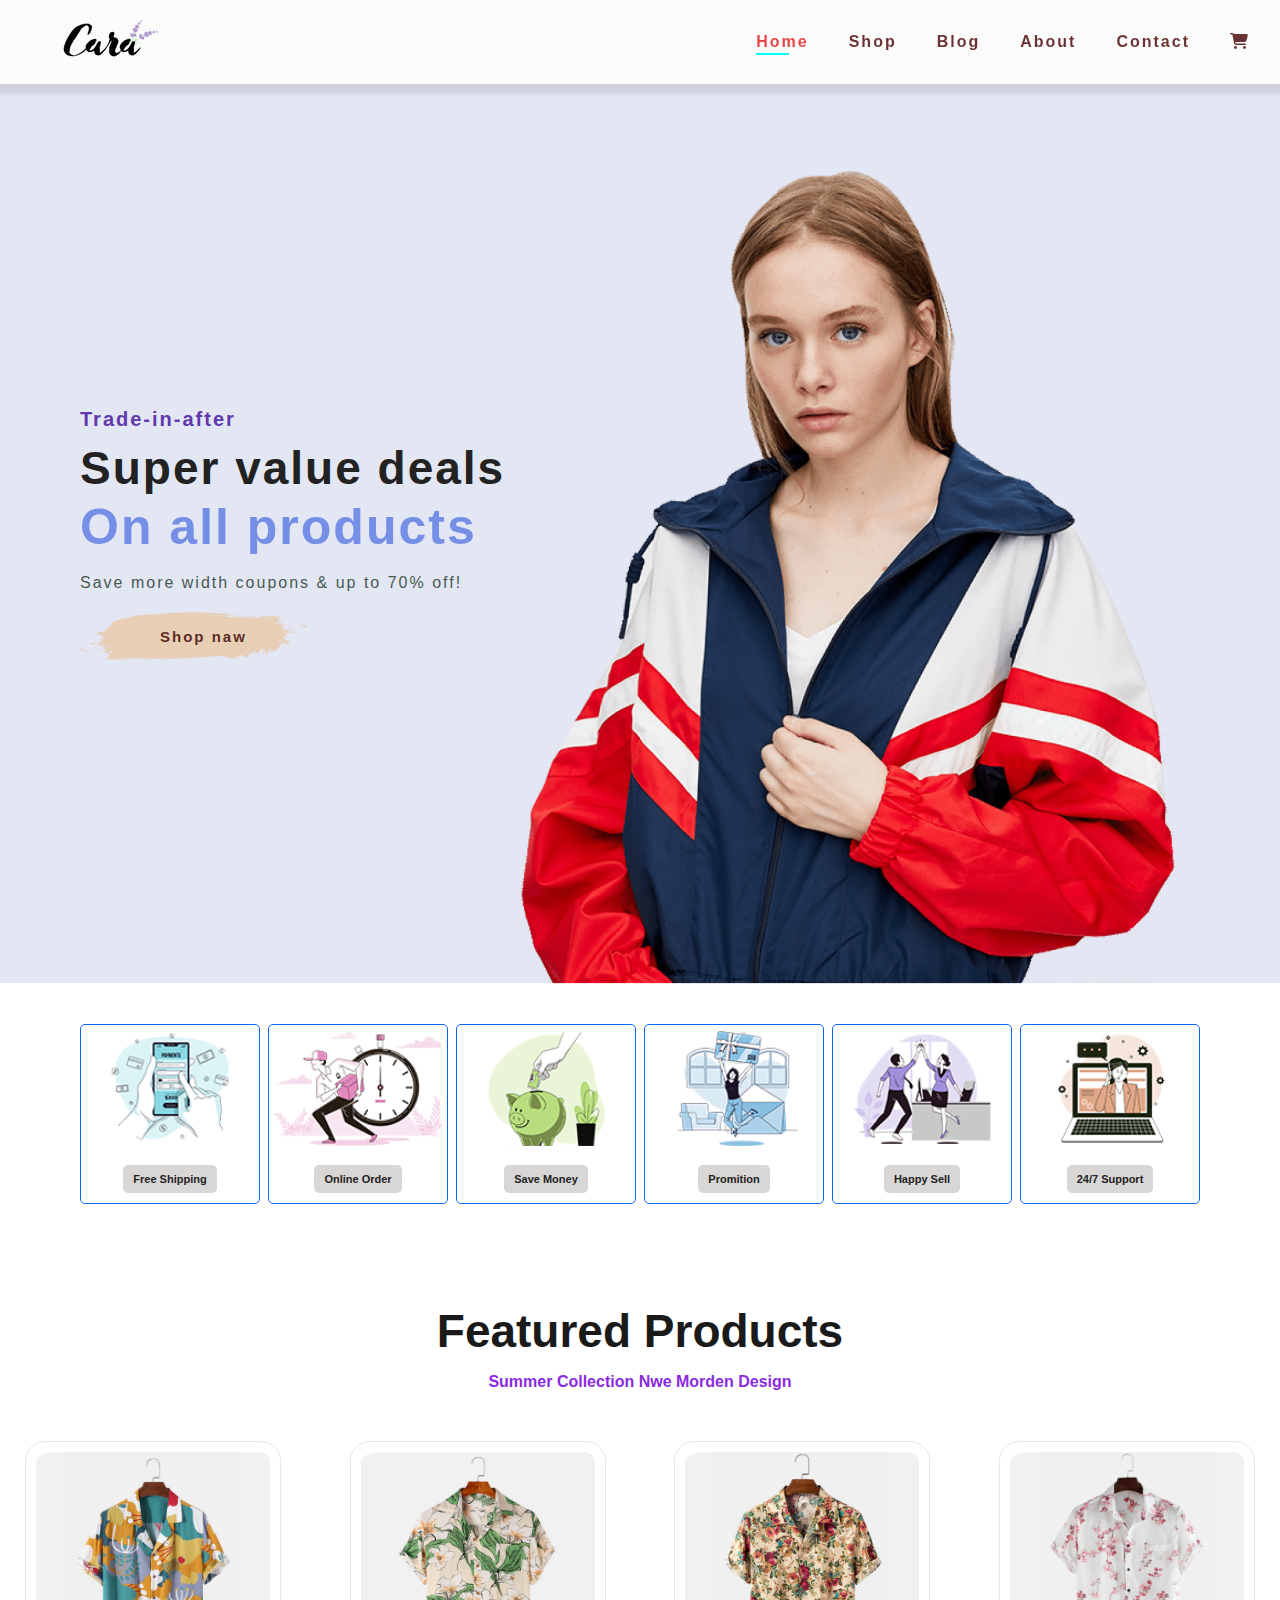
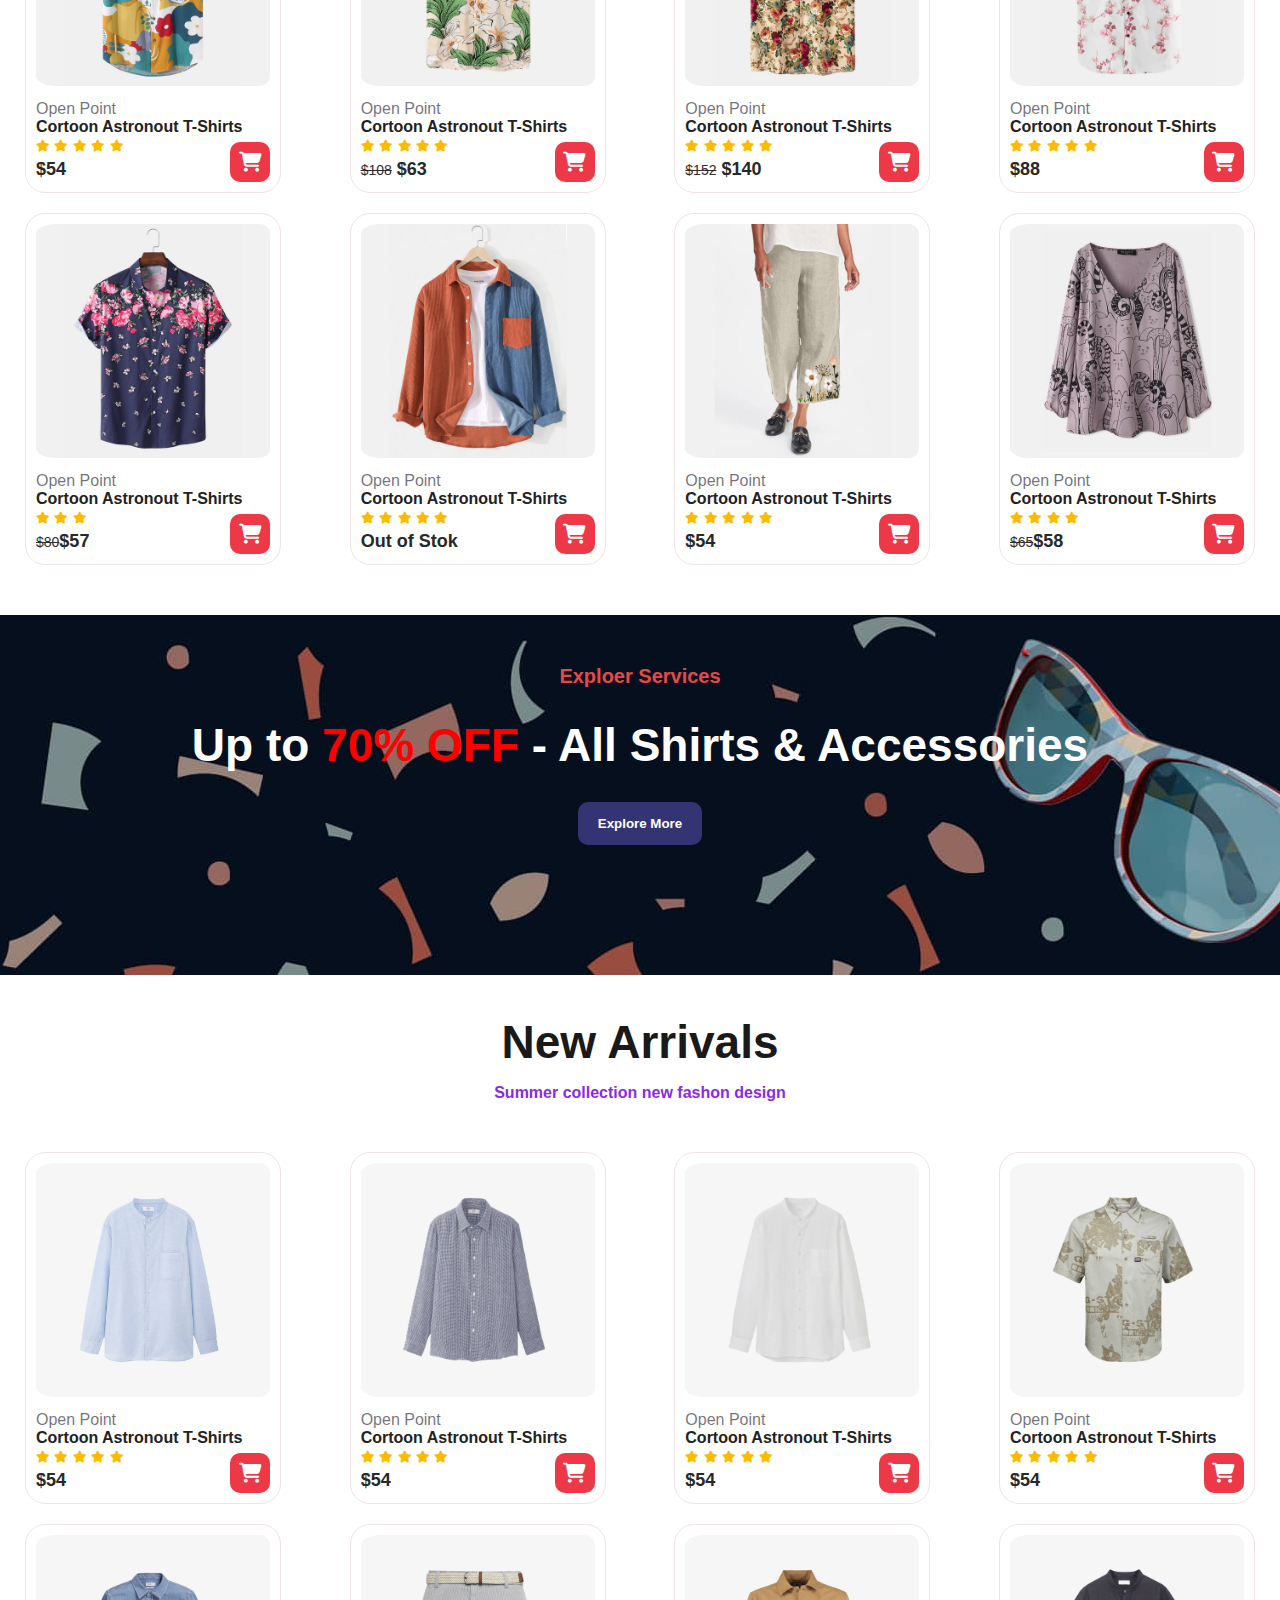
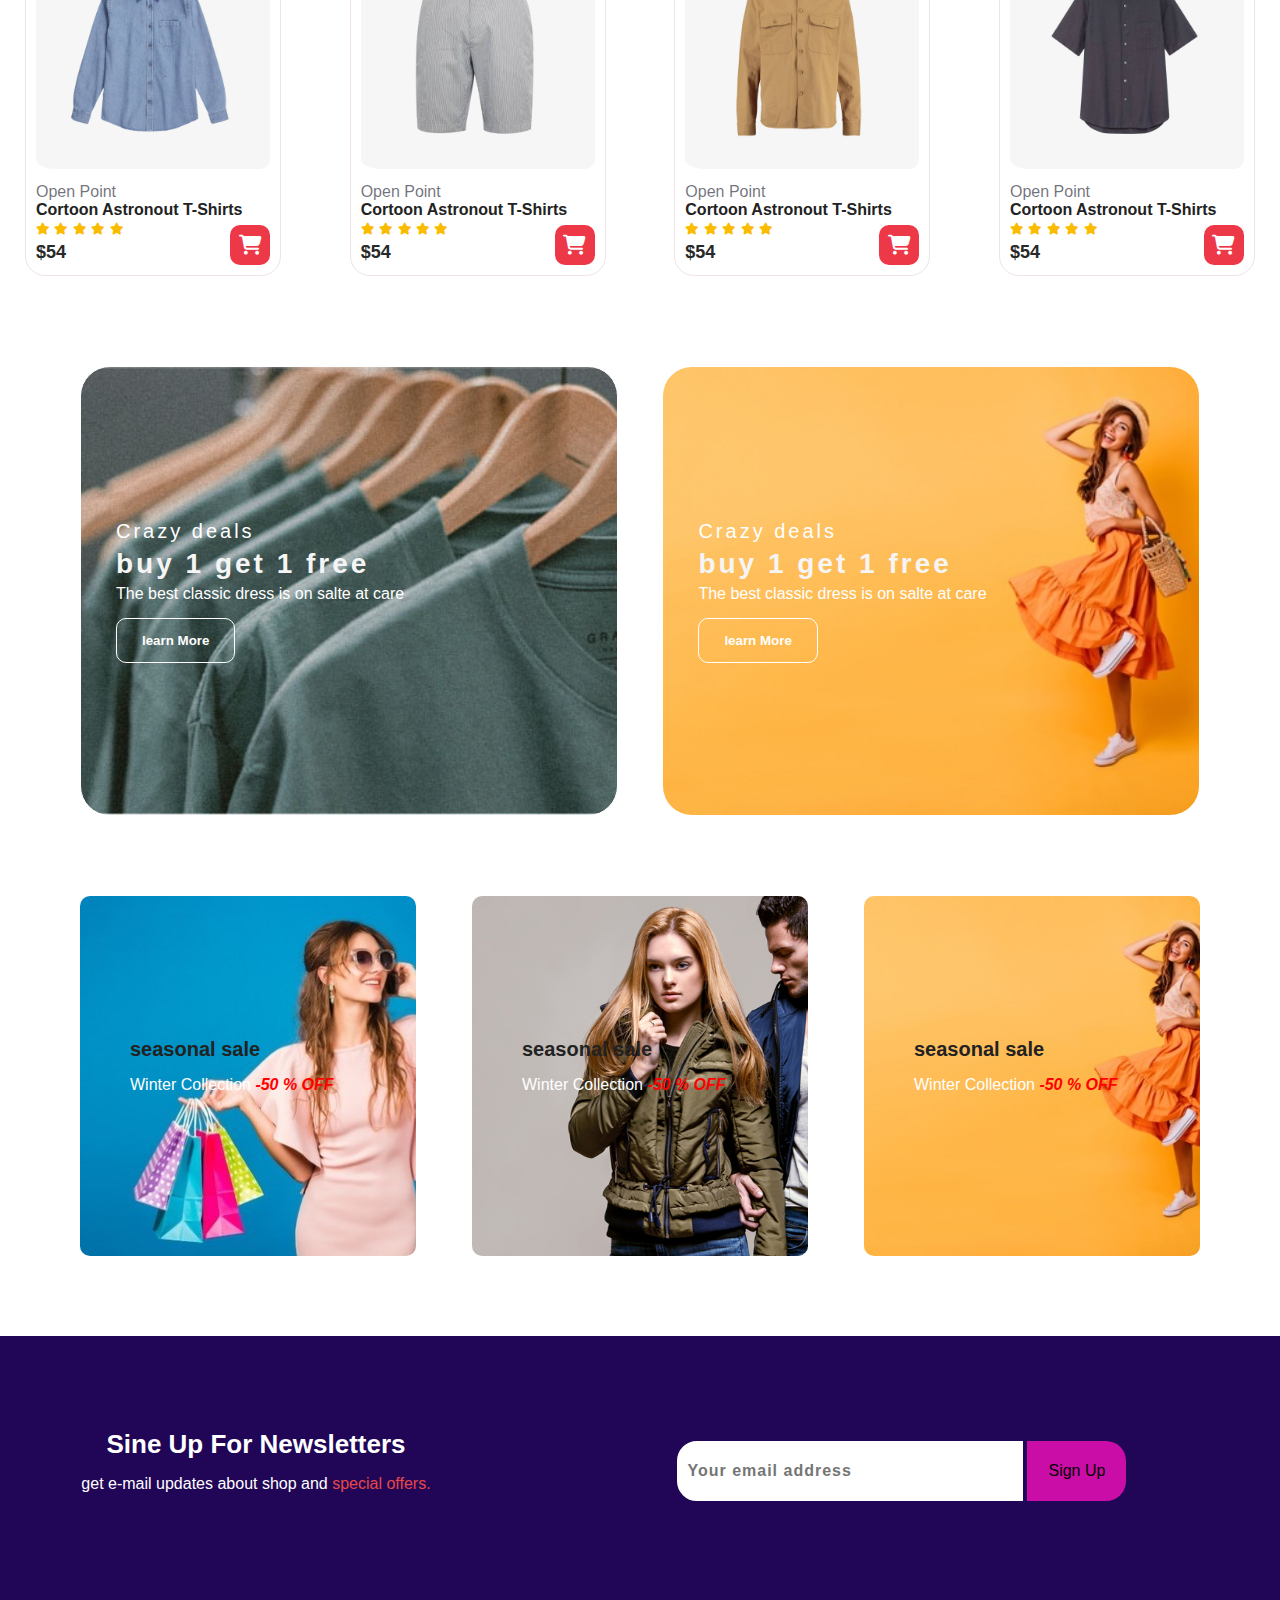
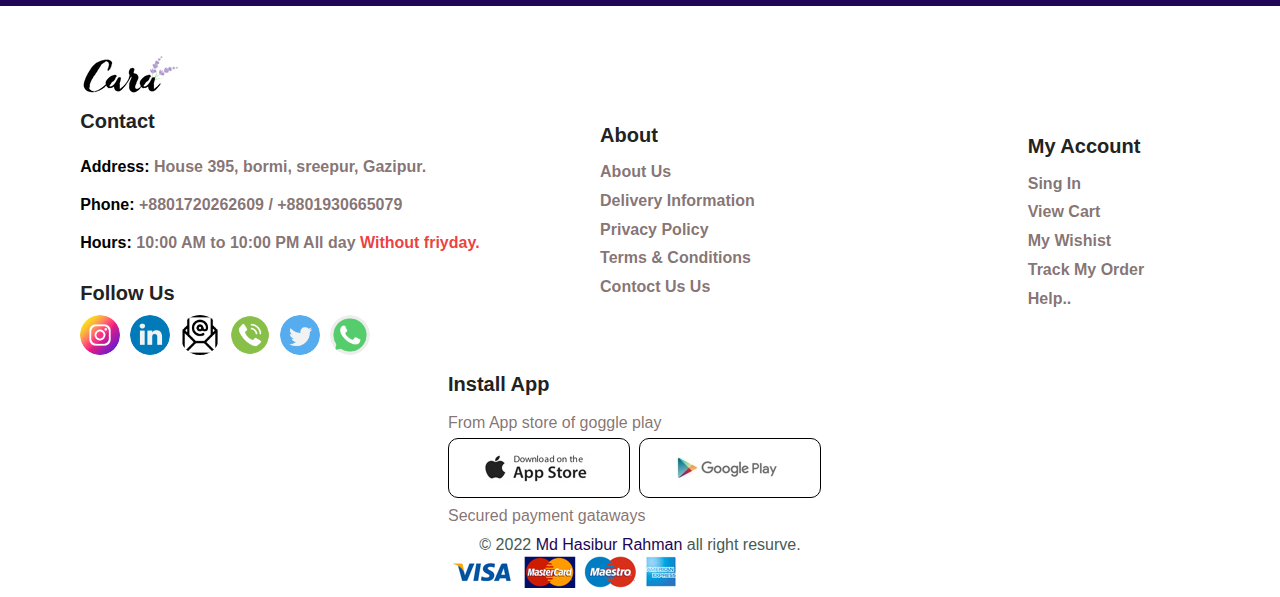
<file: index.html>
<!DOCTYPE html>
<html lang="en">
<head>
    <meta charset="UTF-8">
    <meta http-equiv="X-UA-Compatible" content="IE=edge">
    <meta name="viewport" content="width=device-width, initial-scale=1.0">
    <title>E-comarce_Project_by_Md_Hasibur_Rahman</title>
    <link rel="stylesheet" href="https://cdnjs.cloudflare.com/ajax/libs/font-awesome/6.4.2/css/all.min.css" />
   
    <link rel="stylesheet" href="./css/style.css">
    
</head>
<body>
    <!-- <audio autoplay loop>
        <source src="iPhone 7 - Widescreen_HIGH.mp4">
    </audio> -->
    <section id="header">
        <a href="index.html"><img src="./img/logo.png" class="logo" alt=""></a>
        <div>
            <ul id="navbar">
                <a href="#" id="close"> <i class="fa fa-times"></i></a>

                <li><a class="active" href="index.html"> Home</a></li>
                <li><a href="./dt05-11-2k22/index.html">Shop</a></li>
                <li><a href="./dt05-11-2k22/index.html">Blog</a></li>
                <li><a href="./dt05-11-2k22/index.html">About</a></li>
                <li><a href="./dt05-11-2k22/index.html">Contact</a></li>
                <li><a href="card.html"><i class="fa fa-cart-shopping"></i></a></li>
              
                
            </ul>
        </div>
        <div id="mobile">
            <a href="card.html"><i class="fa fa-cart-shopping"></i></a>
            <i id="bar" class="fas fa-outdent"></i>
        </div>
    </section>
    <section id="hero">
        <h4>Trade-in-after</h4>
        <h2>Super value deals</h2>
        <h1>On all products</h1>
        <p>Save more width coupons & up to 70% off!</p>
        <a href="./dt05-11-2k22/index.html" class="btn" style="text-decoration: none;">Shop naw</a>
        <!-- <button class="btn">Shop naw</button> -->
    </section>
    <section id="features" class="section-p1">
        <div class="item">
            <img src="./img/features/f1.png" alt="">
            <h4>Free Shipping</h4>
        </div>
        <div class="item">
            <img src="./img/features/f2.png" alt="">
            <h4>Online Order</h4>
        </div>
        <div class="item">
            <img src="./img/features/f3.png" alt="">
            <h4>Save Money</h4>
        </div>
        <div class="item">
            <img src="./img/features/f4.png" alt="">
            <h4>Promition</h4>
        </div>
        <div class="item">
            <img src="./img/features/f5.png" alt="">
            <h4>Happy Sell</h4>
        </div>
        <div class="item">
            <img src="./img/features/f6.png" alt="">
            <h4>24/7 Support</h4>
            
        </div>
        
    </section>
    <div id="product" class="section-m1">
        <div class="productTitle">
            <h2>Featured Products</h2>
            <p>Summer Collection Nwe Morden Design</p>
        </div>
        <div class="pro">
            <img src="./img/products/f1.jpg" alt="">
            <span>Open Point</span>
            <h4>Cortoon Astronout T-Shirts</h4>
            <i class="fa fa-star"></i>
            <i class="fa fa-star"></i>
            <i class="fa fa-star"></i>
            <i class="fa fa-star"></i>
            <i class="fa fa-star"></i>
            <h3>$54</h3>
            <div class="shop"><i class="fa fa-cart-shopping"></i></div>

        </div>
        <div class="pro">
            <img src="./img/products/f2.jpg" alt="">
            <span>Open Point</span>
            <h4>Cortoon Astronout T-Shirts</h4>
            <i class="fa fa-star"></i>
            <i class="fa fa-star"></i>
            <i class="fa fa-star"></i>
            <i class="fa fa-star"></i>
            <i class="fa fa-star"></i>
            <h3><s>$108</s> $63</h3>
            <div class="shop"><i class="fa fa-cart-shopping"></i></div>

        </div>
        <div class="pro">
            <img src="./img/products/f3.jpg" alt="">
            <span>Open Point</span>
            <h4>Cortoon Astronout T-Shirts</h4>
            <i class="fa fa-star"></i>
            <i class="fa fa-star"></i>
            <i class="fa fa-star"></i>
            <i class="fa fa-star"></i>
            <i class="fa fa-star"></i>
            <h3> <s>$152</s> $140</h3>
            <div class="shop"><i class="fa fa-cart-shopping"></i></div>

        </div>
        <div class="pro">
            <img src="./img/products/f4.jpg" alt="">
            <span>Open Point</span>
            <h4>Cortoon Astronout T-Shirts</h4>
            <i class="fa fa-star"></i>
            <i class="fa fa-star"></i>
            <i class="fa fa-star"></i>
            <i class="fa fa-star"></i>
            <i class="fa fa-star"></i>
            <h3>$88</h3>
            <div class="shop"><i class="fa fa-cart-shopping"></i></div>

        </div>
        <div class="pro">
            <img src="./img/products/f5.jpg" alt="">
            <span>Open Point</span>
            <h4>Cortoon Astronout T-Shirts</h4>
            <i class="fa fa-star"></i>
            <i class="fa fa-star"></i>
            <i class="fa fa-star"></i>
            <h3><s>$80</s>$57</h3>
            <div class="shop"><i class="fa fa-cart-shopping"></i></div>

        </div>
        <div class="pro">
            <img src="./img/products/f6.jpg" alt="">
            <span>Open Point</span>
            <h4>Cortoon Astronout T-Shirts</h4>
            <i class="fa fa-star"></i>
            <i class="fa fa-star"></i>
            <i class="fa fa-star"></i>
            <i class="fa fa-star"></i>
            <i class="fa fa-star"></i>
            <h3>Out of Stok</h3>
            <div class="shop"><i class="fa fa-cart-shopping"></i></div>

        </div>
        <div class="pro">
            <img src="./img/products/f7.jpg" alt="">
            <span>Open Point</span>
            <h4>Cortoon Astronout T-Shirts</h4>
            <i class="fa fa-star"></i>
            <i class="fa fa-star"></i>
            <i class="fa fa-star"></i>
            <i class="fa fa-star"></i>
            <i class="fa fa-star"></i>
            <h3>$54</h3>
            <div class="shop"><i class="fa fa-cart-shopping"></i></div>

        </div>
        <div class="pro">
            <img src="./img/products/f8.jpg" alt="">
            <span>Open Point</span>
            <h4>Cortoon Astronout T-Shirts</h4>
            <i class="fa fa-star"></i>
            <i class="fa fa-star"></i>
            <i class="fa fa-star"></i>
            <i class="fa fa-star"></i>
            <h3><s>$65</s>$58</h3>
            <div class="shop"><i class="fa fa-cart-shopping"></i></div>

        </div>
       
    </div>
    <div id="exploreSection" class="Section-m1">
        <p>Exploer Services</p>
        <h2>Up to <Span>70% OFF</Span> - All Shirts & Accessories</h2>
        <button>Explore More</button>
    </div>
    <div id="product" class="section-m1 newProduct">
        <div class="productTitle">
            <h2>New Arrivals</h2>
            <p>Summer collection new fashon design</p>
        </div>
        <div class="pro">
            <img src="./img/products/n1.jpg" alt="">
            <span>Open Point</span>
            <h4>Cortoon Astronout T-Shirts</h4>
            <i class="fa fa-star"></i>
            <i class="fa fa-star"></i>
            <i class="fa fa-star"></i>
            <i class="fa fa-star"></i>
            <i class="fa fa-star"></i>
            <h3>$54</h3>
            <div class="shop"><i class="fa fa-cart-shopping"></i></div>
        </div>
        <div class="pro">
            <img src="./img/products/n2.jpg" alt="">
            <span>Open Point</span>
            <h4>Cortoon Astronout T-Shirts</h4>
            <i class="fa fa-star"></i>
            <i class="fa fa-star"></i>
            <i class="fa fa-star"></i>
            <i class="fa fa-star"></i>
            <i class="fa fa-star"></i>
            <h3>$54</h3>
            <div class="shop"><i class="fa fa-cart-shopping"></i></div>
        </div>
        <div class="pro">
            <img src="./img/products/n3.jpg" alt="">
            <span>Open Point</span>
            <h4>Cortoon Astronout T-Shirts</h4>
            <i class="fa fa-star"></i>
            <i class="fa fa-star"></i>
            <i class="fa fa-star"></i>
            <i class="fa fa-star"></i>
            <i class="fa fa-star"></i>
            <h3>$54</h3>
            <div class="shop"><i class="fa fa-cart-shopping"></i></div>
        </div>
        <div class="pro">
            <img src="./img/products/n4.jpg" alt="">
            <span>Open Point</span>
            <h4>Cortoon Astronout T-Shirts</h4>
            <i class="fa fa-star"></i>
            <i class="fa fa-star"></i>
            <i class="fa fa-star"></i>
            <i class="fa fa-star"></i>
            <i class="fa fa-star"></i>
            <h3>$54</h3>
            <div class="shop"><i class="fa fa-cart-shopping"></i></div>
        </div>
        <div class="pro">
            <img src="./img/products/n5.jpg" alt="">
            <span>Open Point</span>
            <h4>Cortoon Astronout T-Shirts</h4>
            <i class="fa fa-star"></i>
            <i class="fa fa-star"></i>
            <i class="fa fa-star"></i>
            <i class="fa fa-star"></i>
            <i class="fa fa-star"></i>
            <h3>$54</h3>
            <div class="shop"><i class="fa fa-cart-shopping"></i></div>
        </div>
        <div class="pro">
            <img src="./img/products/n6.jpg" alt="">
            <span>Open Point</span>
            <h4>Cortoon Astronout T-Shirts</h4>
            <i class="fa fa-star"></i>
            <i class="fa fa-star"></i>
            <i class="fa fa-star"></i>
            <i class="fa fa-star"></i>
            <i class="fa fa-star"></i>
            <h3>$54</h3>
            <div class="shop"><i class="fa fa-cart-shopping"></i></div>
        </div>
        <div class="pro">
            <img src="./img/products/n7.jpg" alt="">
            <span>Open Point</span>
            <h4>Cortoon Astronout T-Shirts</h4>
            <i class="fa fa-star"></i>
            <i class="fa fa-star"></i>
            <i class="fa fa-star"></i>
            <i class="fa fa-star"></i>
            <i class="fa fa-star"></i>
            <h3>$54</h3>
            <div class="shop"><i class="fa fa-cart-shopping"></i></div>
        </div>
        <div class="pro">
            <img src="./img/products/n8.jpg" alt="">
            <span>Open Point</span>
            <h4>Cortoon Astronout T-Shirts</h4>
            <i class="fa fa-star"></i>
            <i class="fa fa-star"></i>
            <i class="fa fa-star"></i>
            <i class="fa fa-star"></i>
            <i class="fa fa-star"></i>
            <h3>$54</h3>
            <div class="shop"><i class="fa fa-cart-shopping"></i></div>
        </div>
    </div>
    <section id="banner" class="section-p1">
        <div class="box box_1">
            <h4>Crazy deals</h4>
            <h3>buy 1 get 1 free</h3>
            <span>The best classic dress is on salte at care</span>
            <button class="btn">learn More</button>
        </div>
        <div class="box box_2">
            <h4>Crazy deals</h4>
            <h3>buy 1 get 1 free</h3>
            <span>The best classic dress is on salte at care</span>
            <button class="btn">learn More</button>
        </div>
    </section>
    <section id="banner" class="section-p1">
        <div class="sm_box box_01">
            <h4>seasonal sale</h4>
            <p>Winter collection <span>-50 % OFF</span></p>
        </div>
        <div class="sm_box box_02">
            <h4>seasonal sale</h4>
            <p>Winter collection <span>-50 % OFF</span></p>
        </div>
        <div class="sm_box box_03">
            <h4>seasonal sale</h4>
            <p>Winter collection <span>-50 % OFF</span></p>
        </div>
    </section>
    <section id="signUp">
        <div class="text">
            <h3>Sine Up For newsletters</h3>
            <p>get e-mail updates about shop and <span>special offers.</span></p>
        </div>
        <div class="signBox">
            <input type="email" name="" placeholder="Your email address" id="">
            <a href="#">Sign Up</a>
        </div>
    </section>
    <footer>
    <section id="footer" class="section-m1">
        <div class="cal contact">
            <img src="./img/logo.png" alt="">
            <h4>Contact</h4>
            <p>Address: <span>House 395, bormi, sreepur, Gazipur.</span></p>
            <p>Phone: <span>+8801720262609 / +8801930665079</span></p>
            <p>Hours: <span>10:00 AM to 10:00 PM All day <span class="friday">Without friyday.</span> </span></p>
            <h4>Follow Us</h4>
            <ul>
                <li><a href="#"><img src="./img/social/instagram.png" alt=""></a></li>
                <li><a href="#"><img src="./img/social/linkedin.png" alt=""></a></li>
                <li><a href="#"><img src="./img/social/mail.png" alt=""></a></li>
                <li><a href="#"><img src="./img/social/telephone-call.png" alt=""></a></li>
                <li><a href="#"><img src="./img/social/twitter.png" alt=""></a></li>
                <li><a href="#"><img src="./img/social/whatsapp.png" alt=""></a></li>
            </ul>
        </div>
        <div class="cal about">
            <h4>About</h4>
            <a href="#">About Us</a>
            <a href="#">Delivery Information</a>
            <a href="#">Privacy Policy</a>
            <a href="#">Terms & Conditions</a>
            <a href="#">contoct Us Us</a>
        </div>
        <div class="cal myAccount">
            <h4>My Account</h4>
            <a href="#">sing In</a>
            <a href="#">View Cart</a>
            <a href="#">My Wishist</a>
            <a href="#">Track My order</a>
            <a href="#">Help..</a>
        </div>
        <div class="cal app">
            <h4>Install App</h4>
            <span>From App store of goggle play</span>
            <a href="#" class="applink"><img src="./img/pay/app.jpg" alt=""></a>
            <a href="#" class="applink"><img src="./img/pay/play.jpg" alt=""></a>
            <span>Secured payment gataways</span>
            <a href="#"><img class="payment" src="./img/pay/pay.png" alt=""></a>
        </div>
    </section>
        <section id="copyright">
            <div class="foot">
                <p>&copy; 2022 <a href="#">Md Hasibur Rahman </a> all right resurve.</p>
            </div>
        </section>
    </footer>

    <script src="./js/script.js"></script>
    
</body>
</html>
</file>
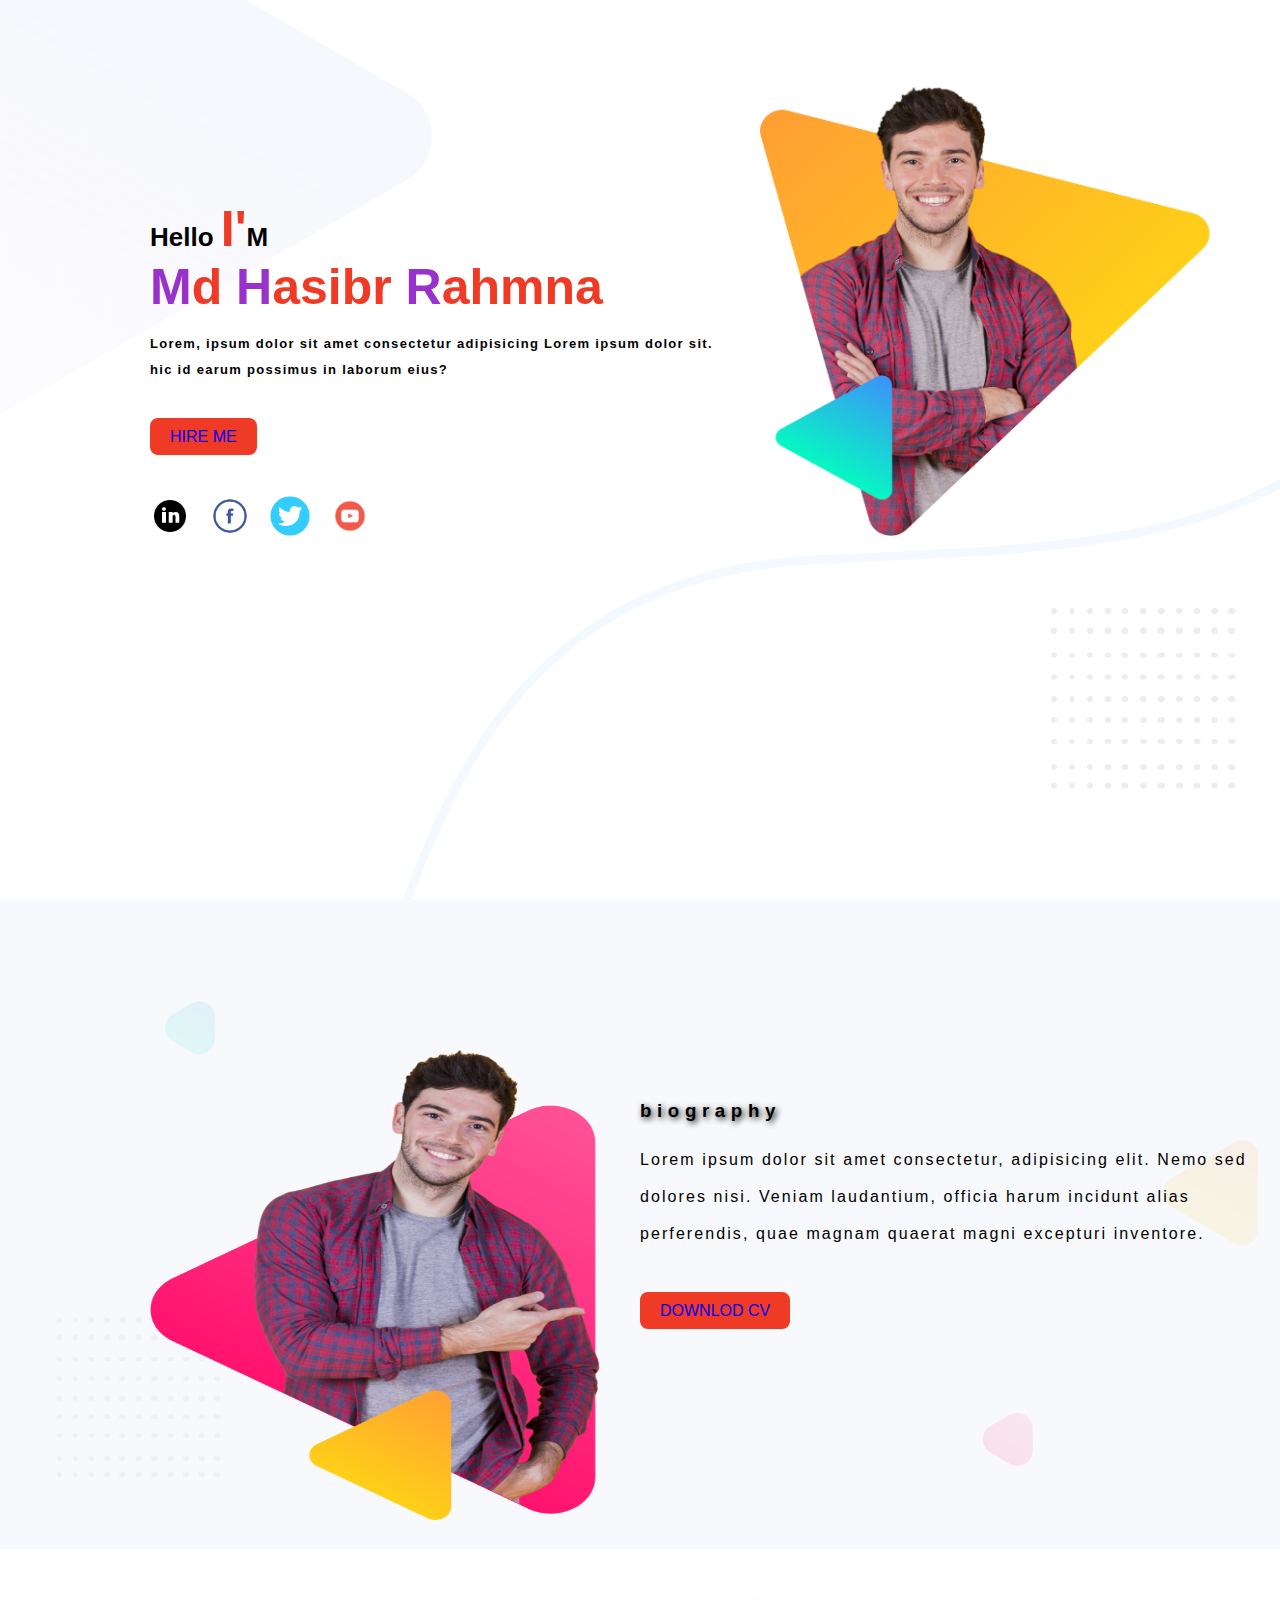
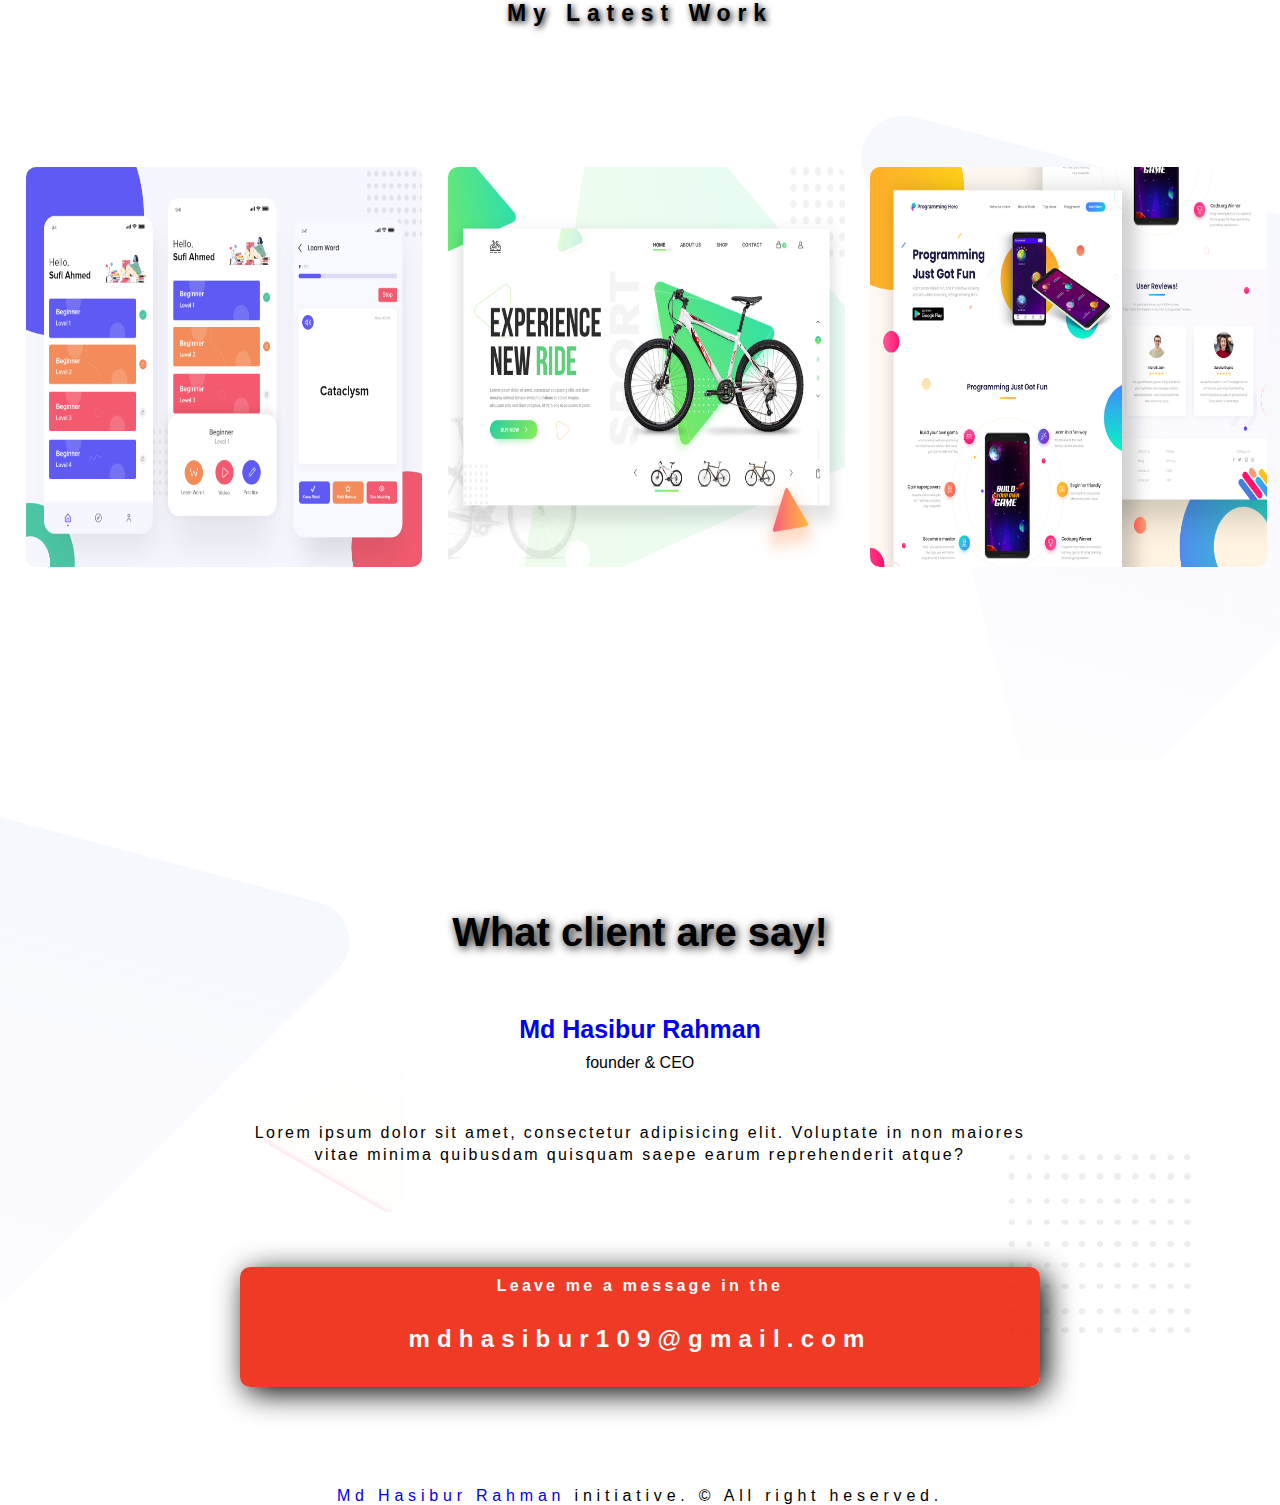
<file: dt05-11-2k22/index.html>
<!DOCTYPE html>
<html lang="en">
<head>
    <meta charset="UTF-8">
    <meta http-equiv="X-UA-Compatible" content="IE=edge">
    <meta name="viewport" content="width=device-width, initial-scale=1.0">
    <title>portfolio design by Md hasibur Rahman</title>
    <link rel="stylesheet" media="only screen and (max-width: 600px)" href="./mobile.css">
    <link rel="stylesheet" href="./css/style.css">
    
</head>
<body>
    <div class="haderContent">
        <div class="contern">
            <h3>hello <span>i'</span>m <br/> <span><span>M</span>d <span>H</span>asibr <span>R</span>ahmna</span></h3>
            <p>Lorem, ipsum dolor sit amet consectetur adipisicing  Lorem ipsum dolor sit.<br> hic id earum possimus in laborum eius?</p>
            <a class="btn" href="#">Hire me</a>
                <ul class="socialIcon">
                    <li><a href="#"><img src="./imges/linkden.png"></a></li>
                    <li><a href="#"><img src="./imges/facebook.png"></a></li>
                    <li><a href="#"><img src="./imges/twiter.png"></a></li>
                    <li><a href="#"><img src="./imges/youtube.png"></a></li>
                </ul>
        </div>
        <div class="imgeSide">
            <img src="./peter.png" alt="">
        </div>
    </div>
    <div class="biography">
        <div class="imgSide">
            <img src="./peter_dream.png">
        </div>
        <div class="contentSide">
            <h3>biography</h3>
            <div class="line"> 
                <div class="line2"></div>
            </div>
            <p>Lorem ipsum dolor sit amet consectetur, adipisicing elit. Nemo sed dolores nisi. Veniam laudantium, officia harum incidunt alias perferendis, quae magnam quaerat magni excepturi inventore.</p>
            <a href="#" class="btn">Downlod CV</a>
        </div>
    </div>
    <div class="work">
        <h3>My latest work</h3>
        <img src="./latest-work/work-1.png">
        <img src="./latest-work/work-2.jpg">
        <img src="./latest-work/work-3.jpg">
    </div>
    <div class="fotterArea">
        <h1>What client are say!</h1>
        <h4><a href="#">Md Hasibur Rahman</a></h4>
        <p class="founder">founder & CEO</p>
        <p class="details">Lorem ipsum dolor sit amet, consectetur adipisicing elit. Voluptate in non maiores vitae minima quibusdam quisquam saepe earum reprehenderit atque?</p>
        <div class="box">
            <p>Leave me a message in the</p>
            <h2>mdhasibur109@gmail.com</h2>
        </div>
        <p class="copy"><a href="#">Md Hasibur Rahman</a> initiative. &copy All right heserved.</p>
    </div>
</body>
</html>
</file>
<file: css/style.css>
*{
    margin: 0;
    padding: 0;
    box-sizing: border-box;
    font-family: sans-serif;
}
body{
    width: 100%;
}
h1{
    font-size: 50px;
    line-height: 64px;
    color:#222;
}
h2{
    font-size: 46px;
    line-height: 54px;
    color:#222;
}
h4{
    font-size: 20px;
    color:#222;

}
h6{
    font-weight: 700;
    font-size: 12px;
}
p{
    font-size: 16px;
    color:#465b52;
    margin: 15px 0 20px 0;

}
.section-p1{
    padding: 40px 80px;
}
.section-m1{
    margin: 40px 0;
}
/* Header section start */
#header{
    /* width: 100%; */
    display: flex;
    background-color: #fafafae0;
    align-items: center;
    justify-content: space-between;
    padding: 20px 0;
    box-shadow: -1px 7px 5px 3px rgba(0, 0, 0, 0.09);
    position: sticky;
    top: 0;
    left: 0;
    z-index: 10;


}
#header a img{
    margin-left: 60px;
}
#navbar{
    display: flex;
    align-items: center;
    justify-content: center;
    margin-right: 10px;
}
#navbar li{
    list-style: none;
    /* margin-left: 30px; */
    padding: 0 20px;
    position: relative;

}

#navbar li a{
    text-decoration: none;
    color:#500f0fd8;
    font-size: 16px;
    font-weight: 600;
    letter-spacing: 2px;
    transition: all 0.4s ease;

}
#navbar li a:hover, #navbar li a.active{
    color:#e84848;
}
#navbar li a.active::after, #navbar li a:hover::after{
    content: "";
    width: 35%;
    height: 2px;
    background-color: #00ffff;
    position: absolute;
    bottom: -4px;
    left: 20px;
}
#navbar li:last-child a:hover::after{
    content: none;
    width: 0;
    height: 0;
}

/* Home ::hero section start */
#hero{
    width: 100%;
    height: 100vh;
    background-image: url(./img/hero4.png);
    background-position: top 25% right 0 ;
    background-repeat: no-repeat;
    background-size: cover;
    padding: 0 80px;
    display: flex;  /*!important */
    flex-direction: column;  /*!important */
    align-items: flex-start;
    justify-content: center;
    letter-spacing: 2px;
}
#hero h4{
    color: #6039ae;
    margin-bottom: 10px;
}
#hero h1{
    color: #466adfb3;
}
#hero .btn{
    border: none;
    background-image: url(./img/button.png);
    background-position: center;
    background-color: transparent;
    background-repeat: no-repeat;
    padding: 16px 60px 16px 80px;
    font-size: 15px;
    font-weight: 700;
    text-align: center;
    color: #491010e0;
    cursor: pointer;
    transition: 0.5s;
}
#hero .btn:hover{
    color: #ff0000;
}
/* features */
#features{
    display: flex;
    align-items: center;
    justify-content: space-between;
    flex-wrap: wrap;
}
#features .item{
    width: 180px;
    text-align: center;
    border: 1px solid rgb(8, 103, 246);
    margin-bottom: 20px;
    transition: all 0.5s ease;
    border-radius: 5px;
} 
#features .item h4{
    padding: 8px 10px;
    display: inline-block;
    color: #222;
    background-color: #d9d6d6;
    font-size: 11px;
    margin: 10px 20px;
    border-radius: 5px;
    cursor: pointer;
    transition: all 0.5s ease;
}  
#features .item h4:hover{
    background-color:#00ffff;;
}
#features .item img{
    width: 100%;
    padding: 5px;
}
#features .item:hover{
    box-shadow: 20px 20px 35px rgba(126, 36, 187, 0.2);
}
#product{
    width: 100%;
    align-items: center;
    text-align: center;
    display: flex;
    align-items: center;
    justify-content: space-between;
    flex-wrap: wrap;

    
}
.productTitle{
    display: block;
    width: 100%;
    text-align: center;
}
#product h2{
    color: #1a1a1a;
    font-weight: 700;
    font-size: 46px;
}
#product p{
    font-weight: 600;
    color: #8a2be2;
    padding-bottom: 20px;
}
#product .pro{
    width: 20%;
    background-color: #fff;
    border: 1px solid rgb(239, 228, 228);
    margin: 10px 25px;
    text-align: left;
    border-radius: 20px;
    padding-left: 10px;
    padding-bottom: 12px;
    position: relative;
    cursor: pointer;
    transition: all 0.4s ease-in;
    
    
}
#product .pro:hover{
    box-shadow: 0px 0px 13px rgba(0, 0, 0, 0.5);
}
#product .pro img{
    width: 100%;
    padding: 10px 10px 10px 0;
    border-radius: 20px;
    align-items: center;
}
#product .pro span{
    color: #333343af;
    line-height: 5px;
    
}
#product .pro h4{
    font-size: 16px;
    font-weight: 600;
    color: #222;
}
#product .pro h3 s{
    font-weight: 500;
    font-size: 14px;
    color: #342c2c;
}
#product .pro i{
    color: #fbbc00;
    font-size: 12px;
}
#product .pro h3{
    font-size: 18px;
    color: #282929;
    font-weight: 600;
    padding-top: 5px;

    
}
#product .pro .shop{
    width: 40px;
    height: 40px;
    display: flex;
    background-color: #e91d2ee0;
    align-items: center;
    justify-content: center;
    text-align: center;
    position: absolute;
    bottom: 10px;
    right: 10px;
    float: right;
    border-radius: 10px;
    transition: all 0.3s ease;

}
#product .pro .shop i{
    font-size: 20px;
    color: #fff;
}
#product .pro .shop:hover{
    background-color: #343474;
}
/* Explore section  */
#exploreSection{
    width: 100%;
    height: 40vh;
    background-image: url(./img/b2.jpg);
    background-repeat: no-repeat;
    background-size: cover;
    background-position: center;
    text-align: center;
}
#exploreSection p{
    padding: 50px 0 10px 0;
    color: #e84848;
    font-size: 20px;
    font-weight: 600;
}
#exploreSection h2{
    color: #ffffff;
}
#exploreSection h2 span{
    color: #ff0000;
}
#exploreSection button{
    padding: 14px 20px;
    border: none;
    outline: none;
    color: #ffffff;
    background-color: #343474;
    font-weight: 600;
    border-radius: 10px;
    transition: all 0.3s ease;
    margin-top: 30px;
}
#exploreSection button:hover{
    background-color: #fff;
    color: #000;

}
#banner{
    display: flex;
    justify-content: space-between;
    flex-wrap: wrap;
}
#banner .box{
    display: flex;
    flex-direction: column;
    min-width: 48%;
    height: 50vh;
    padding: 3%;
    background-image: url(./img/b10.jpg);
    background-repeat: no-repeat;
    background-size: cover;
    background-position: center;
    justify-content: center;
    align-items: flex-start;
    padding: 35px;
    border-radius: 30px;
    border:0.5px solid #fff;
    cursor: pointer;

}
#banner .box_2{
    display: flex;
    flex-direction: column;
    min-width: 48%;
    height: 50vh;
    background-image: url(./img/b17.jpg);
    background-repeat: no-repeat;
    background-size: cover;
    background-position: center;
    justify-content: center;
    align-items: flex-start;
    padding: 35px;

}
#banner .box h4{
    color: #fff;
    font-size: 20px;
    font-weight: 300;
    letter-spacing: 3px;
}
#banner .box h3{
    color: #f5f5f5;
    font-size: 28px;
    padding: 5px 0;
    font-weight: 700;
    letter-spacing: 3px;
}
#banner .box span{
    color:#ffffff;
    font-variant: 1;
    font-weight: 200;
}
#banner .box .btn{
    padding: 14px 25px;
    border: 1px solid #fff;
    outline: none;
    color: #ffffff;
    background-color: transparent;
    font-weight: 600;
    border-radius: 10px;
    transition: all 0.3s ease;
    margin-top: 15px;

}

#banner .box:hover .btn{
    background-color: tomato;
    color: #2e06a5;
    cursor: pointer;
}
#banner .sm_box{
    border-radius: 10px;
    min-width: 30%;
    min-height: 40vh;
    padding: 50px;
    display: flex;
    flex-direction: column;
    background-repeat: no-repeat;
    background-size: cover;
    background-position: center;
    justify-content: center;
    align-items: flex-start;
    cursor: pointer;
    transition: all 0.5s ease;
    margin-bottom: 40px;
}
#banner .box_01{
    background-image: url(./img/b18.jpg);
}
#banner .box_02{
    background-image: url(./img/b4.jpg);
}
#banner .box_03{
    background-image: url(./img/b17.jpg);
}
#banner .sm_box p{
    color: #fff;
    font-weight: 500;
    text-transform: capitalize;
}
#banner .sm_box p span{
    color:#ff0000;
    font-style: italic;
    font-weight: 800;
}
#banner .sm_box:hover{
    transform: scale(1.1);
}
#signUp{
    min-width: 100%;
    min-height: 30vh;
    background-color: #210657;
    position: relative;
    align-items: center;
    text-align: center;
    display: flex;
    align-items: center;
    justify-content: space-between;
    flex-wrap: wrap;
}
 #signUp .text{
    width: 40%;
    float: left;
}
#signUp .text h3{
    color: #fff;
    font-weight: 800;
    font-size: 26px;
    text-transform: capitalize;
}
#signUp .text p{
    color:#fff;
}
#signUp .text p span{
    color:#e84848
}
#signUp .signBox{
    float:left;
    width: 60%;
    text-align: right;
    
} 
#signUp .signBox input, [type="email"]{
    width: 45%;
    height: 60px;
    border: 2px solid #fff;
    outline: none;
    color:#000;
    font-weight: 600;
    letter-spacing: 1px;
    font-size: 16px;
    padding: 8px;
    border-top-left-radius: 20px;
    border-bottom-left-radius: 20px;
}
#signUp .signBox a{
    width: 12%;
    height: 60px;
    padding: 21px  21px  22px  21px;
    text-decoration: none;
    font-size: 16px;
    color: #000000;
    background-color: #e40fb3dd;
    margin-right: 20%;
    border-bottom-right-radius: 20px;
    border-top-right-radius: 20px;
    transition: all 0.5s ease;
}
#signUp .signBox a:hover{
    color: #fff;
    background-color: #000;
}
#footer{
    width: 100%;
    height: 50vh;
    align-items: center;
    text-align: left;
    display: flex;
    justify-content: space-around;
    flex-wrap: wrap;
    /* background-color: #00ffff; */
    padding: 10px 0;

}
#footer .contact{
    min-width: 30%;
    padding-left: 20px;
    overflow:hidden;
}
#footer .contact h4{
    color: #222;
    padding: 10px 0;
}
#footer .contact p{
    color:#000;
    font-weight: 600;
    font-size: 16px;

}
#footer .contact p span{
    color: #4a2f2fad;
}
#footer .contact p span .friday{
    color:#ed3c3cfc;
}
#footer .contact ul{
    list-style-type: none;
    display: flex;
    margin-bottom: 20px;
}
#footer .contact ul li{
    padding-right: 10px;
}
#footer .contact ul li a img{
    width: 40px;
    height: 40px;
    border-radius: 50%;
    transition: all 0.5s ease;
  
}
#footer .contact ul li a img:hover{
    box-shadow:-5px -23px 30px -5px rgba(55, 4, 173, 0.5);
    transform: scale(1.5);
}
#footer .about{
    min-width: 24%;
    text-align: left;
}
#footer .about h4{
    padding: 0 0 20px 0;
    font-weight: 700;
    line-height: 5px;

}
#footer .about a{
    text-decoration: none;
    display: block;
    color: #4a2f2fad;
    font-weight: 600;
    line-height: 1.8em;
    text-transform: capitalize;
    transition: all 0.3s ease;
}
#footer .about a:hover{
    color:#2e06a5;
}
#footer .myAccount{
    min-width: 15%;

}
#footer .myAccount h4{
    line-height: 2.4em;
}
#footer .myAccount a{
    text-decoration: none;
    display: block;
    color: #4a2f2fad;
    font-weight: 600;
    line-height: 1.8em;
    text-transform: capitalize;
    transition: all 0.3s ease;
}
#footer .myAccount a:hover{
    color:#2e06a5;
}
#footer .app{
    min-width: 30%;
    display: block;
}
#footer .app h4{
    display: block;
    line-height: 10px;
    padding-bottom: 20px;

}
#footer .app span{
    display: block;
    line-height: 1.8em;
    color: #4a2f2fad;
}
#footer .app img{
    border: 1px solid #000;
    padding: 5px;
    margin-right: 5px;
    border-radius: 10px;
    cursor: pointer;
    transition: border 0.5s ease;
}
#footer .app img:hover{
    border: 1px solid blue;
}
#footer .app a .payment{
    border: none;
    margin-top: 20px;

}

#copyright{
    width: 100%;
    height: 40px;
    text-align: center;
}
#copyright p a{
    color:#210657;
    text-decoration: none;
}
#mobile{
    display: none;
}
#close{
    display: none;
}
/* media Queary  */
@media (max-width:799px) {
    #navbar {
        display: flex;
        flex-direction: column;
        align-items: flex-start;
        justify-content: flex-start;
        position: fixed;
        top: 0;
        right: -330px;
        height: 100vh;
        width: 300px;
        background-color: rgb(174, 239, 240);
        padding: 80px 0 0 10px;
        transition: all 0.5s ease;
    }
    #navbar li:last-child{
        display: none;
    }
    #navbar.active{
        right: 0px;
    }
    #navbar li{
        margin-bottom: 25px;
    }
    #mobile{
        display: flex;
        align-items: center;
    }
    #mobile i{
        color: #8a2be2;
        font-size: 26px;
        padding-right: 20px;
    }
    #close{
        position: absolute;
        top: 30px;
        left: 30px;
        color: red;
        font-size: 26px;
        display:initial;
        text-decoration: none;
    }
    #hero {
        width: 100%;
        height: 70vh;
        background-position: top 30% right 30%;
    }
    h2 {
        font-size: 36px;
        color: #8e48f7;
    }
    h1 {
        font-size: 40px;
        color: #8e48f7;
    }
    p {
        font-size: 10px;
        color: #f10f40;
        margin: 15px 0px 20px;
    }
    #features {
        justify-content: space-between;
    }
    #features .item {
        width: 155px;

    }
    #product {
        justify-content: center;
    }
    #product .pro {
        width: 30%;
        border: 1px solid #EFE4E4;
        margin: 10px 10px;
    
    }
    #banner {
        justify-content: center;
    }
    #banner .box {
        min-width: 90%;
        height: 40vh;
        margin-bottom: 30px;
    }
    #banner .sm_box {
        min-width: 80%;
        min-height: 40vh;
        margin: 30px 35px;
    }
    #signUp {
        min-width: 100%;
        min-height: 50vh;
        text-align: center;
        display: flex;
    }
    #signUp .text {
        width: 100%;
        float: none;
    }
    #signUp .signBox {
        float: none;
        width: 100%;
    }
    #signUp .signBox a {
        width: 12%;
        height: 60px;
        color: #ffffff;
        background-color: #9400d3;
        white-space: none;
        

    }
    #footer {
        width: 100%;
        height: fit-content;
        align-items: center;
        text-align: left;
    }
    #footer .contact {
        min-width: 100%;
        height: fit-content;
        margin-bottom: 50px;
        text-align: center;
    }
    #footer .contact ul {
        margin: 0 auto;
        display: flex;
        width: 30px;
        margin-bottom: 20px;
        margin-left: 25%;
    }

    #footer .about, .myAccount,  #footer .app{
       width: 100%;
       display: block;
       text-align: center;
       height: fit-content;
       margin-bottom: 50px;
       align-items: center;
       justify-content: center;

    }
    }
    @media (max-width:399px){
        h1 {
            font-size: 20px;
            color: #8E48F7;
            line-height: 30px;
        }

        h2 {
            font-size: 16px;
            color: #8E48F7;
        }
        .section-p1 {
            padding: 20px;
        }
        #hero {
            width: 100%;
            height: 70vh;
            background-position: right 20% top 25%;
        }
        #hero h4 {
            color: #6039AE;
            margin-bottom: 10px;
            font-size: 9px;
        }
        #hero {
            padding: 0px 30px;
        }
        #hero .btn {
            padding: 16px 60px 16px 40px;
            color: #00ffff;
            
        }
        #features {
            display: block;
            align-items: center;
            justify-content: center;
        }
        #features .item {
            text-align: center;
            border: 1px solid #FFF;
            margin: 10px;
        }

    }
</file>
<file: dt05-11-2k22/mobile.css>
*{
    margin: 0;
    padding: 0;
    box-sizing: border-box;
    text-decoration: none;
    font-family: sans-serif;

}
.haderContent{
    width: 100%;
    height: 460px;
    background-image: url(./img/header-bg.png);
    background-repeat: no-repeat;
    background-size: cover;
    background-position: center;
    position: relative;

}
.contern{
    width: 100%;
    position: absolute;
    /* margin: 10px 0 0 10px; */
    padding: 20px 10px 30px 10px;

}
.contern h3{
    color: #000;
    font-weight: 800;
    font-size: 26px;
    text-transform: capitalize;
    margin-left: 4px;
  }
.contern h3 span{
    color:rgba(27, 17, 73, 0.895);
    font-size: 26px;
}
.contern h3 span span{
    color:darkorchid;
}
.contern p{
    padding: 300px 10px 30px 10px;
    font-weight: 700;
    font-size: 13px;
    letter-spacing: 0.10em;
    line-height: 2em;
    text-align: left;
    
}
.contern .btn{
    background-color:rgba(237, 35, 12, 0.895);
    padding: 10px 20px;
    margin-left: 10px;
    border-radius: 8px;
    cursor: pointer;
    text-transform: uppercase;
    transition: all 0.3s ease-in-out;

}
.contern .btn:hover{
    background-color: #fafafa;
    box-shadow: 3px 2px 11px rgba(117, 90, 221, 0.616);
    color:rgba(237, 35, 12, 0.895);
    color: #000;
}

.imgeSide img{
    width: 250px;
    height: 250px;
    margin: auto 22%;
    margin-top: 130px;
    position: absolute;
    z-index: 10;

}
.socialIcon{
    margin-top: 50px;
    list-style: none;
    width: auto;
    height: 40px;
    margin-left: 10px;
    

}
.socialIcon li{
    float: left;
    padding-right: 20px;
}
.socialIcon li:last-child{
    padding-right: none;
}

.socialIcon li a img{
    width: 40px;
    height: 40px;
    border-radius: 4px;
}
.socialIcon li a img:hover{
    box-shadow: 3px 2px 11px rgba(133, 98, 249, 0.688);
}

/* biogarphy start */
.biography{
    width: 100%;
    height: 650px;
    background-image: url(./img/biography-bg.png);
    background-repeat: no-repeat;
    background-size: cover;
    background-position: center;

}
.imgSide{

    position:absolute;
    display: flex;
}
.imgSide img{
    width: 250px;
height: 333px;
margin-left: 50px;
margin-top: 250px;
margin-bottom: 100px;

}
.biography{
    width: 100%;
    height: fit-content;
    position: relative;
}
.biography .contentSide{
    /* position: absolute; */
    padding-top: 200px;

}
.biography .contentSide h3{
    color: #000;
    text-align: center;
    letter-spacing: 0.30em;
    padding-bottom: 7px;
    font-weight: 800;
    text-shadow: 2px 2px 6px black;
}
.line{
    width: 80px;
    height: 3px;
    background-color: fuchsia;
    border-radius: 5px;
    margin: 0 auto;
    position: absolute;
}
.line2{
    width: 20px;
    height: 10px;
    background-color:brown;
    margin: 0 auto;
    margin-bottom: 10px;
    border-radius: 40%;
    position: relative;
    
}

.biography .contentSide p{
    color: #000;
    font-weight: 400;
    margin-top: 350px;
    line-height: 2.3em;
    letter-spacing: 0.13em;
}
.biography .contentSide .btn{
background-color:rgba(237, 35, 12, 0.895);
padding: 10px 20px;
border-radius: 8px;
cursor: pointer;
text-transform: uppercase;
transition: all 0.3s ease-in-out;

}
.biography .contentSide .btn:hover{
background-color: #fafafa;
box-shadow: 3px 2px 11px rgba(117, 90, 221, 0.616);
color:rgba(237, 35, 12, 0.895);
color: #000;
}

/* biogarphy end */
/* lettest work start */
.work{
    width: 100%;
    height:90vh;
    background: url(./img/latest-work-bg.png);
    background-repeat: no-repeat;
    background-size: cover;
    background-position: center;
}
.work img{
    width: 31%;
    height: 400px;
    margin-left: 2%;
    float: left;
    border-radius: 10px;
    transition: box-shadow .6s ease;

}
.work img:hover{
    box-shadow: 11px 9px 30px black;
}

.work h3{
    padding-bottom: 50px;
    color: #000;
    letter-spacing: 0.30em;
    text-align: center;
    padding-top: 50px;
    margin-bottom: 90px;
    font-size: 23px;
    text-transform: capitalize;
    text-shadow: 2px 2px 6px black;
}


/* lettest work end */
/* fotter area start */
.fotterArea{
    width: 100%;
    height: 600px;
    background-image: url(./img/footer-bg.png);
    background-size: cover;
    background-position: center;
    background-repeat: no-repeat;
    text-align: center;
}
.fotterArea >h1{
    color: #000;
    font-size: 40px;
    font-weight: 600;
    text-shadow: 2px 2px 10px black;
    padding-top: 150px;
}
.fotterArea > h4{
    font-size: 25px;
    margin-top: 60px;
}
.fotterArea .founder{
    font-size: 16px;
    margin-top: 10px;
}
.fotterArea .details{
    width: 800px;
    font-size: 16px;
    font-weight: 500;
    letter-spacing: 0.15em ;
    line-height: 1.4em;
    margin: 0 auto;
    margin-top: 50px;
    margin-bottom: 100px;
}
.box{
    width: 800px;
    height: 120px;
    background-color:rgba(237, 35, 12, 0.895);
    margin: 0 auto;
    border-radius: 10px;
    box-shadow: 6px 6px 30px black;
    margin-bottom: 100px;

}
.box p{
    padding-top: 10px;
    color: #fff;
    letter-spacing: 0.2em;
    font-weight: 800;
    padding-bottom: 30px;
}
.box h2{
    color:#fff;
    letter-spacing: 0.3em;
}
.fotterArea .copy{
    font-size: 16px;
    font-weight: 500;
    letter-spacing: .3em;
    margin-bottom: 10px;
}
/* fotter area end */
</file>
<file: dt05-11-2k22/css/style.css>
*{
    margin: 0;
    padding: 0;
    box-sizing: border-box;
    text-decoration: none;
    font-family: sans-serif;

}
.haderContent{
    width: 100%;
    height: 100vh;
    background-image: url(./img/header-bg.png);
    background-repeat: no-repeat;
    background-size: cover;
    background-position: center;
    position: relative;

}
.contern{
    width: 50%;
    height: 100%;
    position: absolute;
    margin: 200px 0 0 150px;
    float: left;
    overflow:visible;

}
.contern h3{
    color: #000;
    font-weight: 800;
    font-size: 26px;
    text-transform: capitalize;
    
}
.contern h3 span{
    color:rgba(237, 35, 12, 0.895);
    font-size: 50px;
}
.contern h3 span span{
    color:darkorchid;
}
.contern p{
    padding: 15px 0;
    font-weight: 700;
    margin-bottom: 30px;
    font-size: 13px;
    letter-spacing: 0.10em;
    line-height: 2em;
}
.contern .btn{
    background-color:rgba(237, 35, 12, 0.895);
    padding: 10px 20px;
    border-radius: 8px;
    cursor: pointer;
    text-transform: uppercase;
    transition: all 0.3s ease-in-out;

}
.contern .btn:hover{
    background-color: #fafafa;
    box-shadow: 3px 2px 11px rgba(117, 90, 221, 0.616);
    color:rgba(237, 35, 12, 0.895);
    color: #000;
}
.imgeSide{
 float: left;
 position: absolute;
 width: 50%;
 right: 150px;

}
.imgeSide img{
    width: 450px;
    height: 450px;
    margin: 86px 270px;

}
.socialIcon{
    margin-top: 50px;
    list-style: none;
    width: auto;
    height: 40px;
    

}
.socialIcon li{
    float: left;
    padding-right: 20px;
    

}
.socialIcon li:last-child{
    padding-right: none;
}

.socialIcon li a img{
    width: 40px;
    height: 40px;
    border-radius: 4px;
}
.socialIcon li a img:hover{
    box-shadow: 3px 2px 11px rgba(133, 98, 249, 0.688);
}

/* biogarphy start */
.biography{
    width: 100%;
    height: 650px;
    background-image: url(./img/biography-bg.png);
    background-repeat: no-repeat;
    background-size: cover;
    background-position: center;

}
.imgSide{
    width: 50%;
    height: fit-content;
    position:absolute;
    float: left;
    display: flex;
}
.imgSide img{
    width: 450px;
    height: 500px;
    margin-left: 150px;
    margin-top: 150px;
    margin-bottom: 100px;
    padding-bottom: 30px;

}
.biography .contentSide{
    width: 50%;
    right: 0;
    height: auto;
    float: right;
    position: absolute;
    padding-top: 200px;

}
.biography .contentSide h3{
    color: #000;
    letter-spacing: 0.30em;
    padding-bottom: 20px;
    font-weight: 800;
    text-shadow: 2px 2px 6px black;
}
.biography .contentSide p{
    color: #000;
    font-weight: 400;
    padding-bottom: 50px;
    line-height: 2.3em;
    letter-spacing: 0.13em;
}
.biography .contentSide .btn{
background-color:rgba(237, 35, 12, 0.895);
padding: 10px 20px;
border-radius: 8px;
cursor: pointer;
text-transform: uppercase;
transition: all 0.3s ease-in-out;

}
.biography .contentSide .btn:hover{
background-color: #fafafa;
box-shadow: 3px 2px 11px rgba(117, 90, 221, 0.616);
color:rgba(237, 35, 12, 0.895);
color: #000;
}

/* biogarphy end */
/* lettest work start */
.work{
    width: 100%;
    height:90vh;
    background: url(./img/latest-work-bg.png);
    background-repeat: no-repeat;
    background-size: cover;
    background-position: center;
}
.work img{
    width: 31%;
    height: 400px;
    margin-left: 2%;
    float: left;
    border-radius: 10px;
    transition: box-shadow .6s ease;

}
.work img:hover{
    box-shadow: 11px 9px 30px black;
}

.work h3{
    padding-bottom: 50px;
    color: #000;
    letter-spacing: 0.30em;
    text-align: center;
    padding-top: 50px;
    margin-bottom: 90px;
    font-size: 23px;
    text-transform: capitalize;
    text-shadow: 2px 2px 6px black;
}


/* lettest work end */
/* fotter area start */
.fotterArea{
    width: 100%;
    height: 600px;
    background-image: url(./img/footer-bg.png);
    background-size: cover;
    background-position: center;
    background-repeat: no-repeat;
    text-align: center;
}
.fotterArea >h1{
    color: #000;
    font-size: 40px;
    font-weight: 600;
    text-shadow: 2px 2px 10px black;
    padding-top: 150px;
}
.fotterArea > h4{
    font-size: 25px;
    margin-top: 60px;
}
.fotterArea .founder{
    font-size: 16px;
    margin-top: 10px;
}
.fotterArea .details{
    width: 800px;
    font-size: 16px;
    font-weight: 500;
    letter-spacing: 0.15em ;
    line-height: 1.4em;
    margin: 0 auto;
    margin-top: 50px;
    margin-bottom: 100px;
}
.box{
    width: 800px;
    height: 120px;
    background-color:rgba(237, 35, 12, 0.895);
    margin: 0 auto;
    border-radius: 10px;
    box-shadow: 6px 6px 30px black;
    margin-bottom: 100px;

}
.box p{
    padding-top: 10px;
    color: #fff;
    letter-spacing: 0.2em;
    font-weight: 800;
    padding-bottom: 30px;
}
.box h2{
    color:#fff;
    letter-spacing: 0.3em;
}
.fotterArea .copy{
    font-size: 16px;
    font-weight: 500;
    letter-spacing: .3em;
    margin-bottom: 10px;
}
/* fotter area end */
</file>
